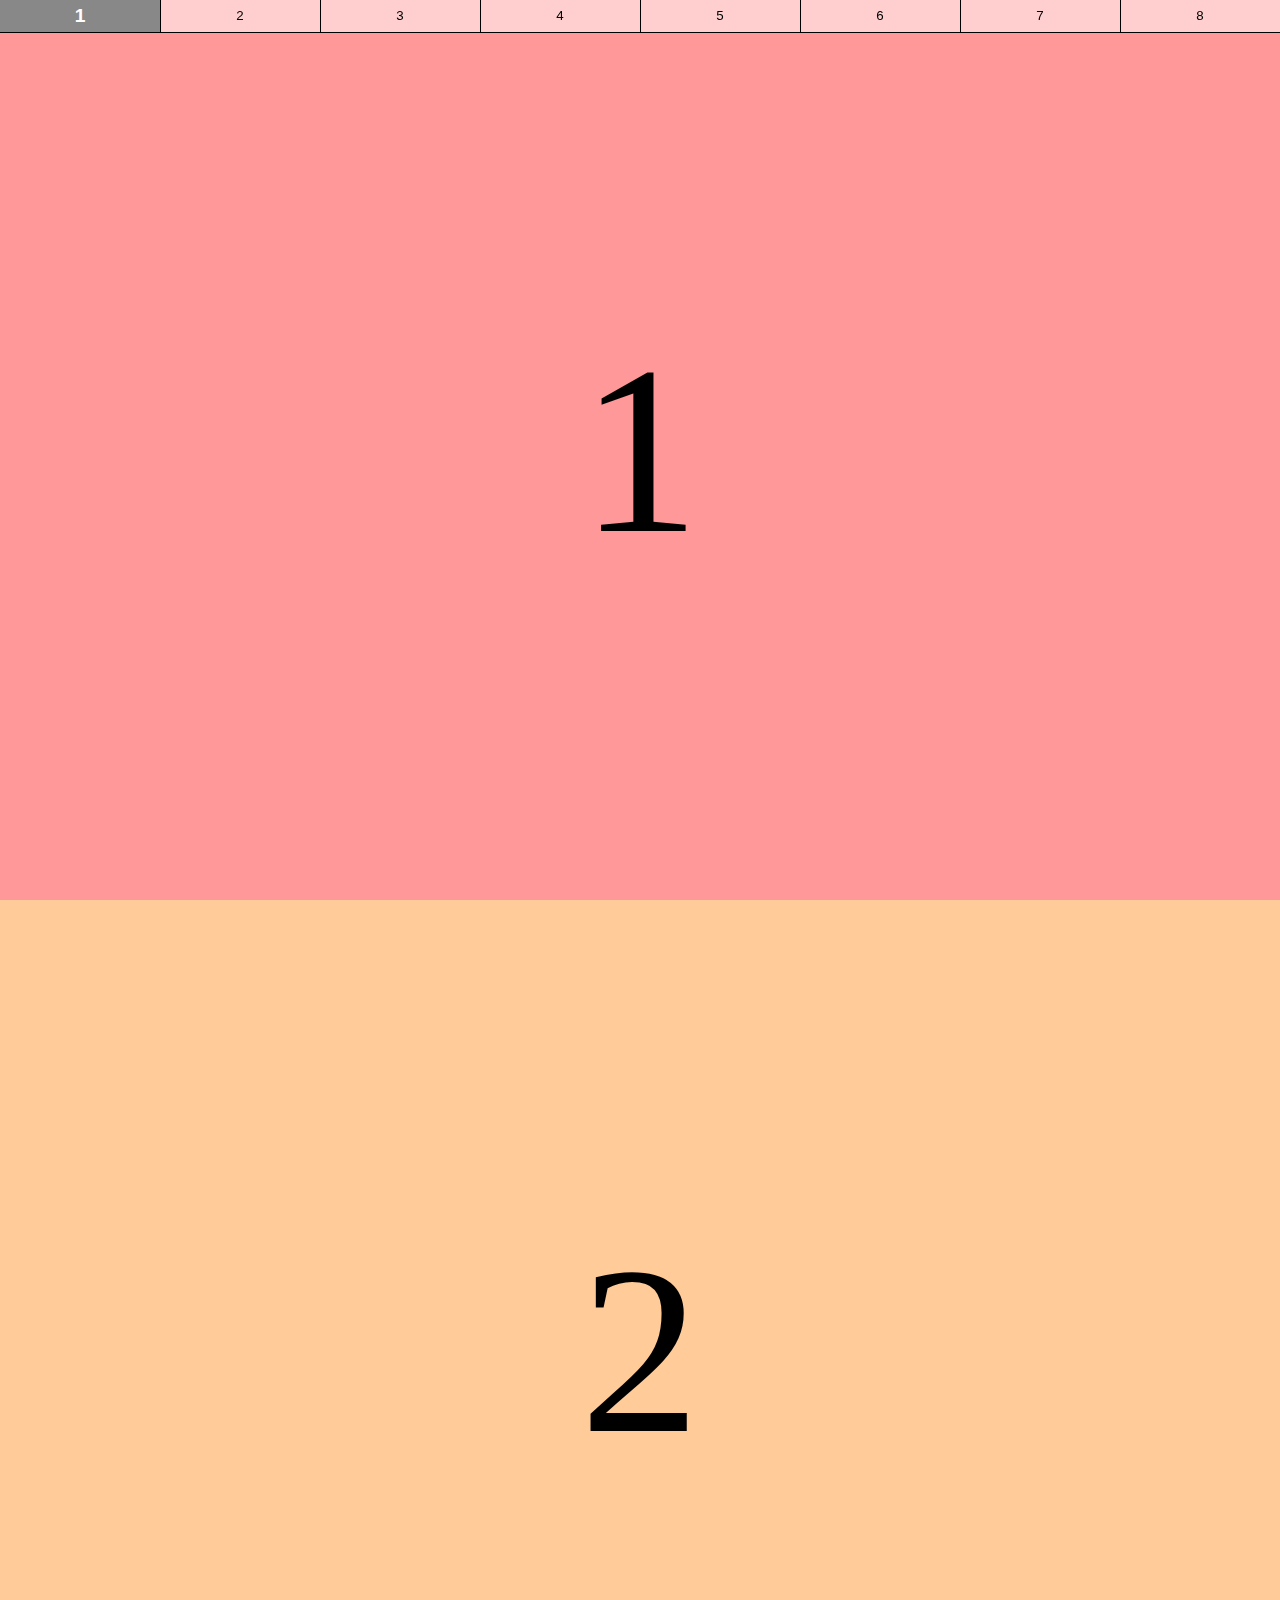
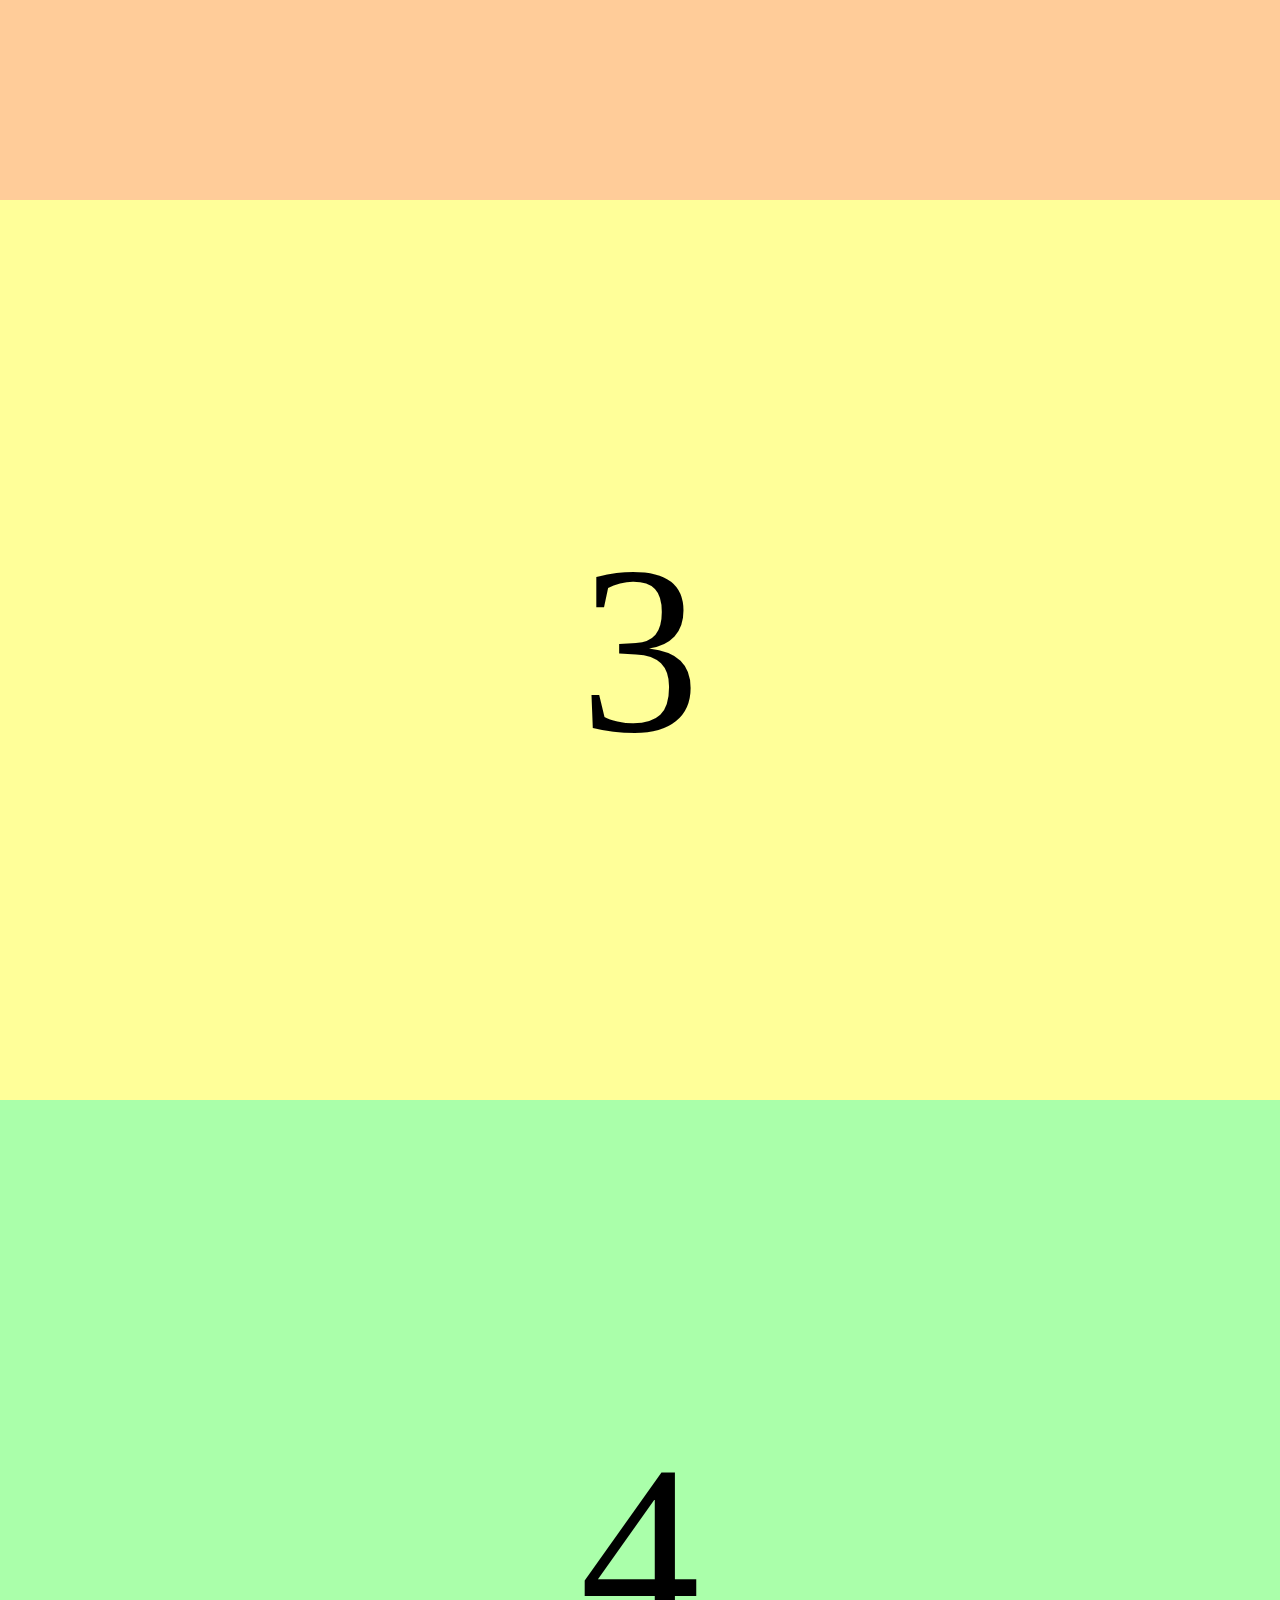
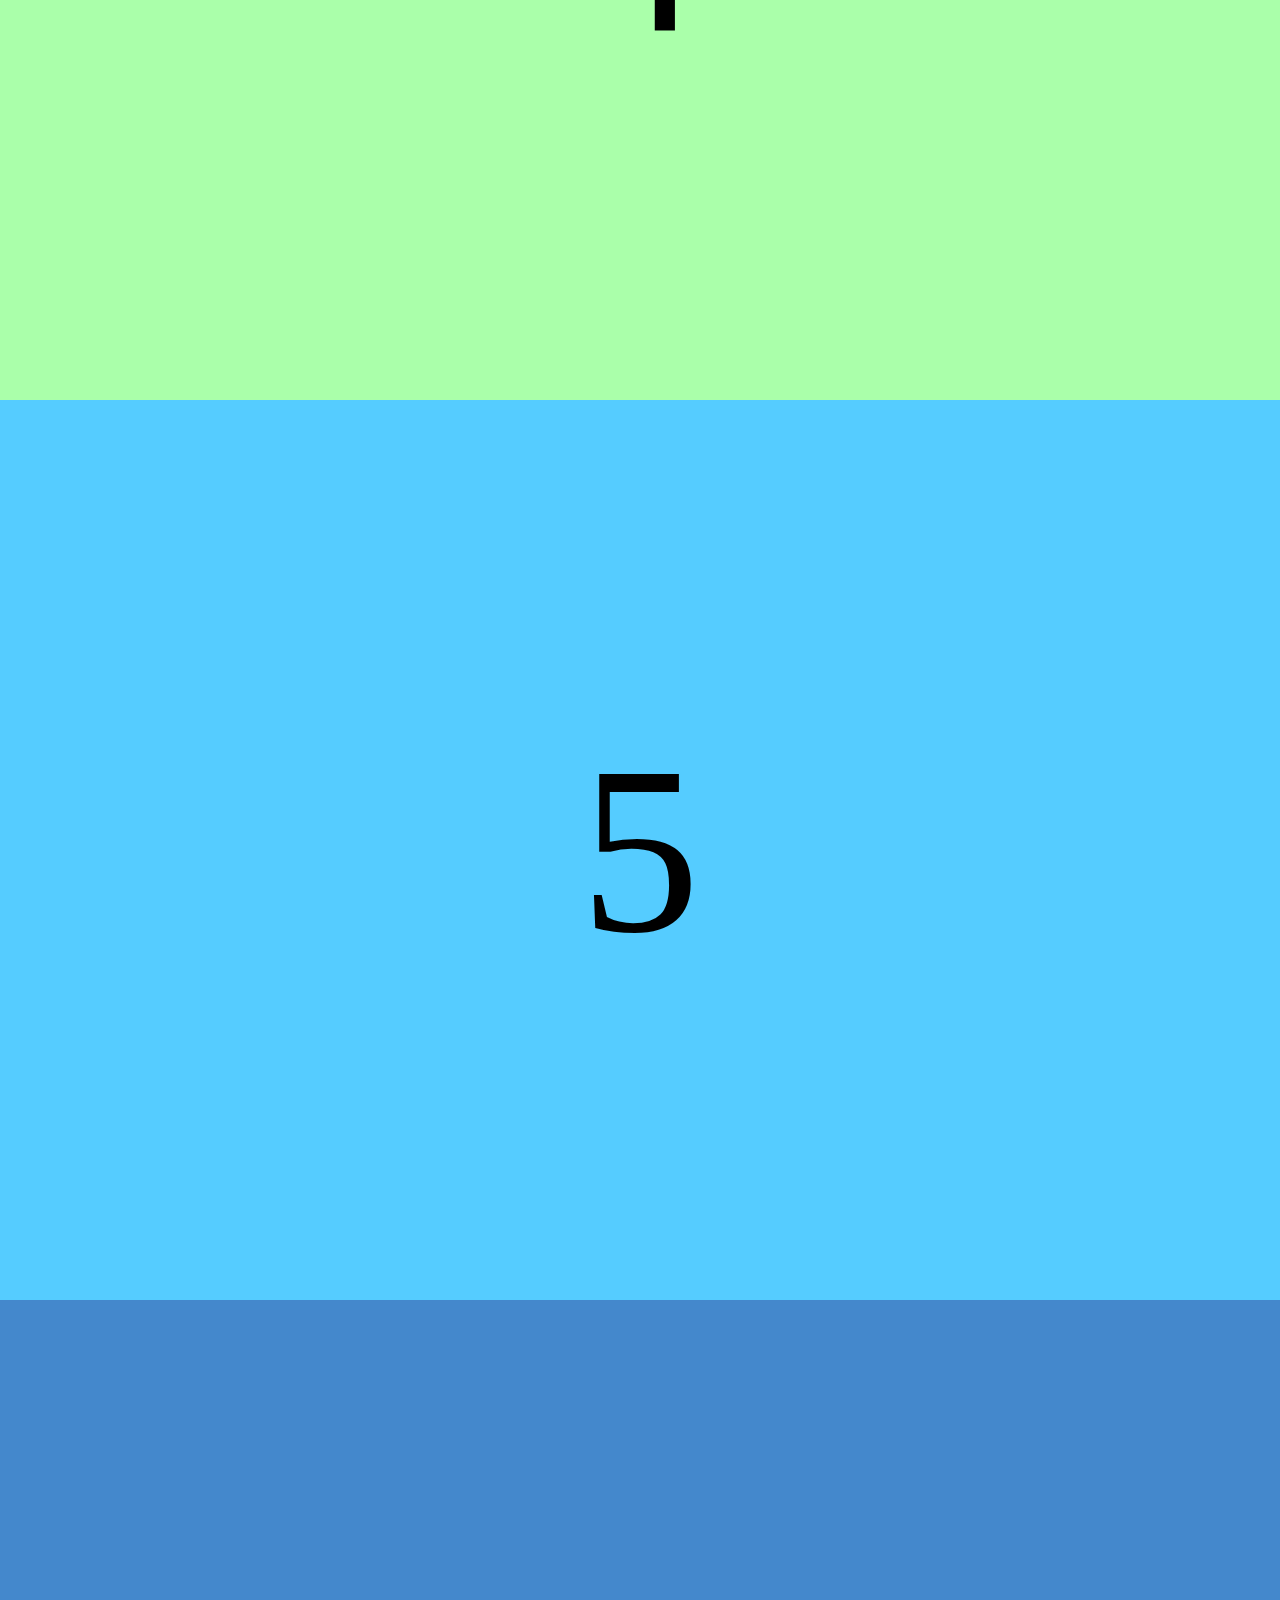
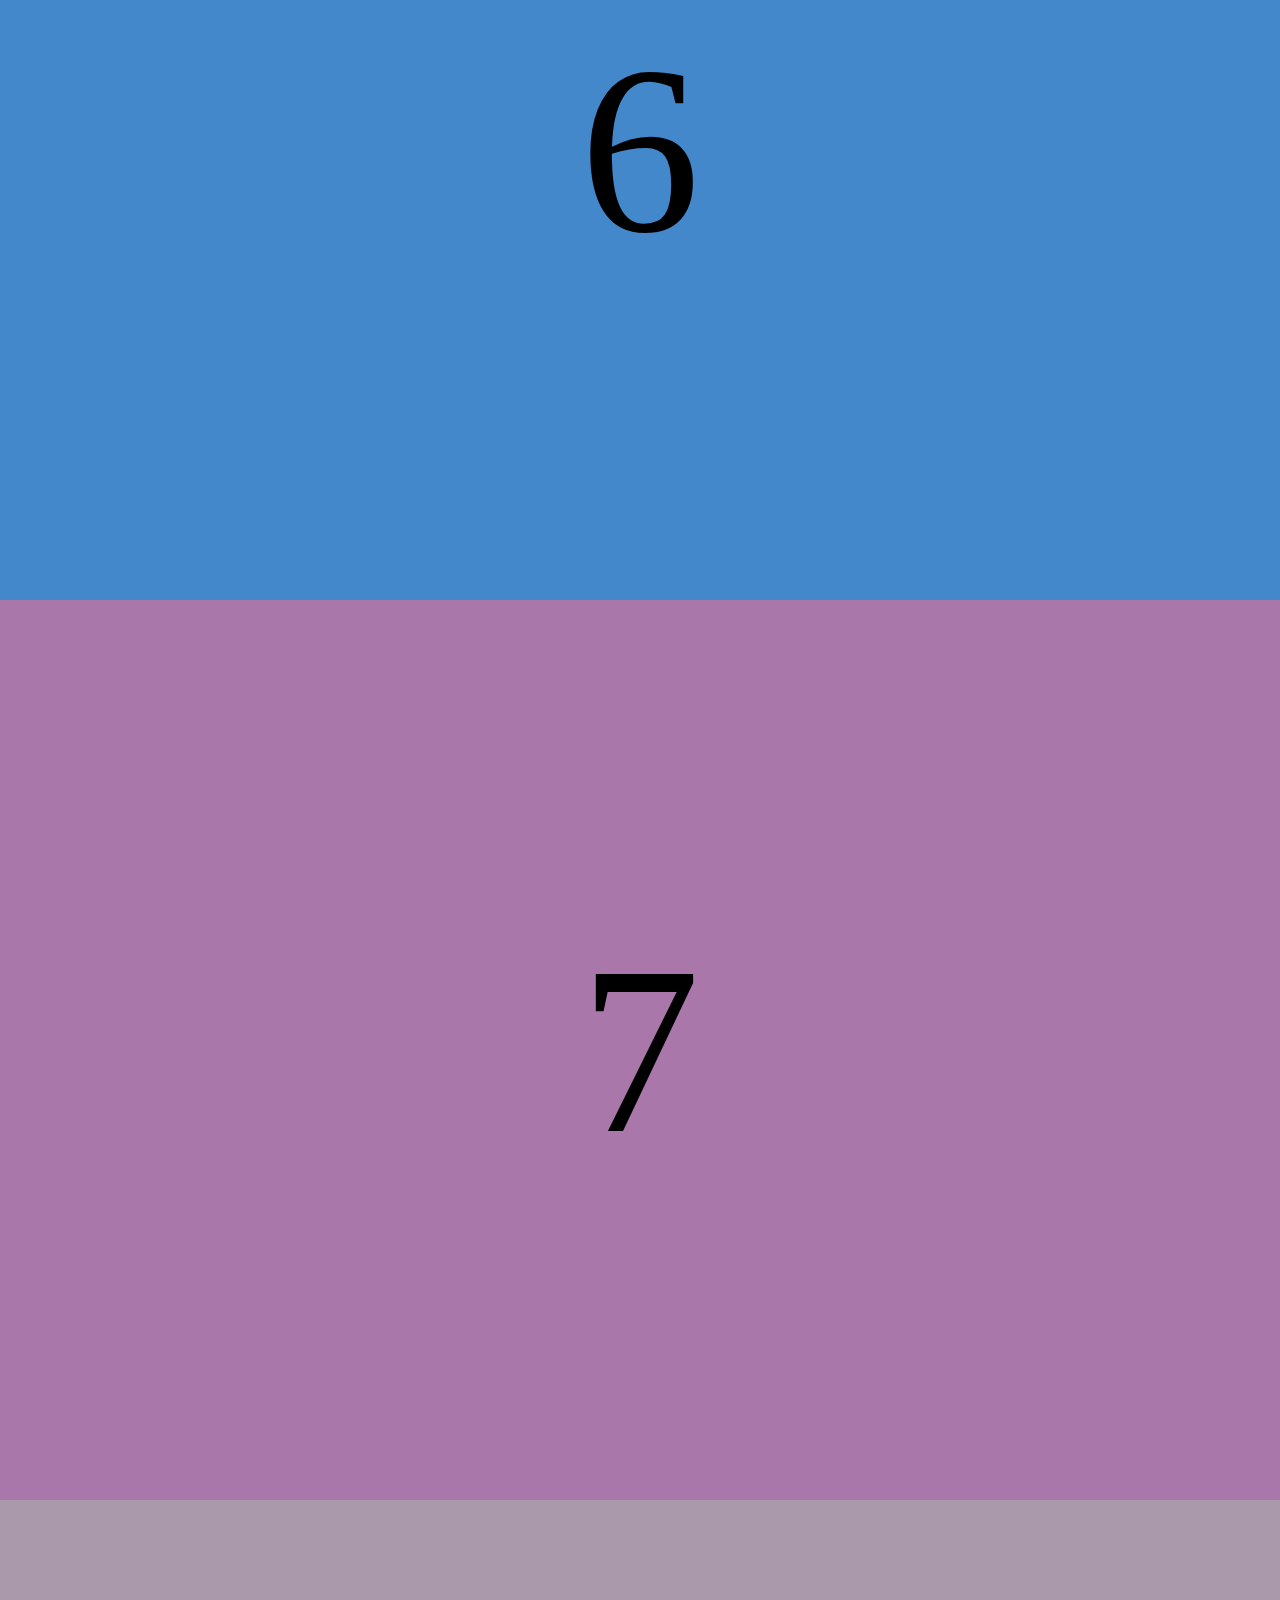
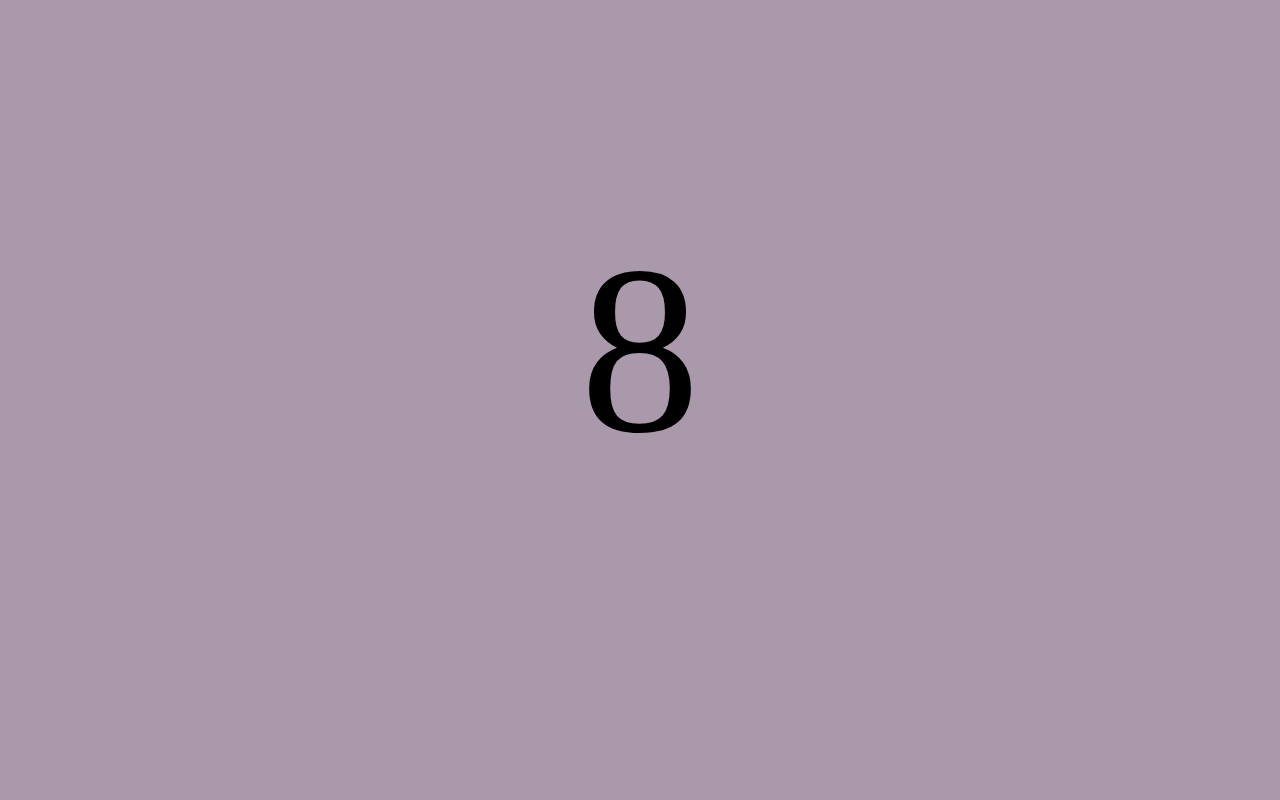
<file: a-offsetTop-scrollTop-clientHeight/index.html>
<!DOCTYPE html>
<html lang="en">
  <head>
    <meta charset="UTF-8" />
    <meta name="viewport" content="width=device-width, initial-scale=1.0" />
    <title>Document</title>
    <link rel="stylesheet" href="style.css" />
    <script defer src="index.js"></script>
  </head>
  <body>
    <div id="app">
      <ul id="nav">
        <li class="on"><button>1</button></li>
        <li><button>2</button></li>
        <li><button>3</button></li>
        <li><button>4</button></li>
        <li><button>5</button></li>
        <li><button>6</button></li>
        <li><button>7</button></li>
        <li><button>8</button></li>
      </ul>
      <div id="contents">
        <div>1</div>
        <div>2</div>
        <div>3</div>
        <div>4</div>
        <div>5</div>
        <div>6</div>
        <div>7</div>
        <div>8</div>
      </div>
    </div>
  </body>
</html>
</file>
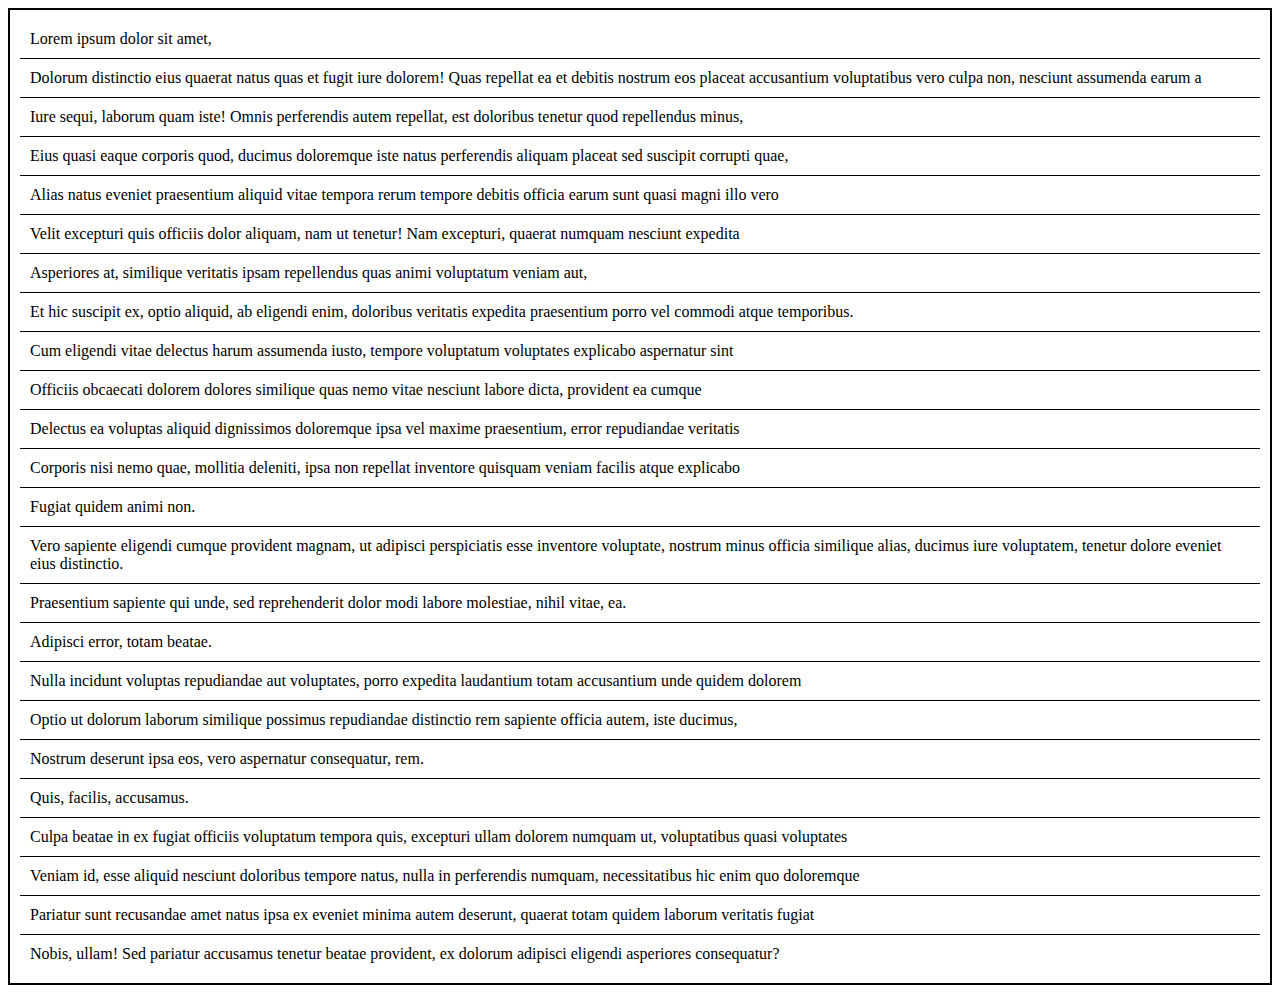
<file: javascript/index.html>
<!DOCTYPE html>
<html lang="en">
  <head>
    <meta charset="UTF-8" />
    <meta name="viewport" content="width=device-width, initial-scale=1.0" />
    <link rel="stylesheet" href="style.css" />
    <title>Document</title>
  </head>

  <body>
    <div id="app">
      <div class="wrapper">
        <div class="item">
          Lorem ipsum dolor sit amet,
          <div class="context">consectetur adipisicing elit.</div>
        </div>
        <div class="item">
          Dolorum distinctio eius quaerat natus quas et fugit iure dolorem! Quas
          repellat ea et debitis nostrum eos placeat accusantium voluptatibus
          vero culpa non, nesciunt assumenda earum a
          <div class="context">
            consequatur velit id doloribus quae dolorum facere nemo, inventore
            hic adipisci odit.
          </div>
        </div>
        <div class="item">
          Iure sequi, laborum quam iste! Omnis perferendis autem repellat, est
          doloribus tenetur quod repellendus minus,
          <div class="context">
            debitis eum beatae officia pariatur dolores dolorum reprehenderit
            assumenda perspiciatis natus ab! Fugit facere itaque placeat minus,
            perspiciatis ad quod nisi temporibus deleniti, quasi esse alias,
            recusandae expedita.
          </div>
        </div>
        <div class="item">
          Eius quasi eaque corporis quod, ducimus doloremque iste natus
          perferendis aliquam placeat sed suscipit corrupti quae,
          <div class="context">
            ea amet ratione! Laborum sapiente corporis, alias ea adipisci
            praesentium ratione quibusdam voluptate perspiciatis porro labore
            eveniet dolore delectus cumque sunt! Rerum veritatis facilis
            molestias laboriosam.
          </div>
        </div>
        <div class="item">
          Alias natus eveniet praesentium aliquid vitae tempora rerum tempore
          debitis officia earum sunt quasi magni illo vero
          <div class="context">
            harum sapiente perspiciatis porro nobis quae, error? Sint minus
            ullam, officia libero quisquam quam laudantium unde quos fuga minima
            perferendis consectetur repudiandae soluta, corporis? Delectus,
            quaerat.
          </div>
        </div>
        <div class="item">
          Velit excepturi quis officiis dolor aliquam, nam ut tenetur! Nam
          excepturi, quaerat numquam nesciunt expedita
          <div class="context">
            aspernatur sed aliquid eaque, eligendi qui eius facere animi rem
            accusamus sunt rerum vero doloremque.
          </div>
        </div>
        <div class="item">
          Asperiores at, similique veritatis ipsam repellendus quas animi
          voluptatum veniam aut,
          <div class="context">assumenda tenetur laborum adipisci.</div>
        </div>
        <div class="item">
          Et hic suscipit ex, optio aliquid, ab eligendi enim, doloribus
          veritatis expedita praesentium porro vel commodi atque temporibus.
          <div class="context">
            Obcaecati modi quas inventore illum sapiente eligendi nostrum minima
            iusto quae ipsa, neque quia dicta aliquam.
          </div>
        </div>
        <div class="item">
          Cum eligendi vitae delectus harum assumenda iusto, tempore voluptatum
          voluptates explicabo aspernatur sint
          <div class="context">
            alias quisquam, doloremque? Quaerat natus, dolores esse recusandae
            ea accusantium, illum neque placeat maiores odit minima dolorem
            obcaecati autem sequi, labore error provident incidunt? Possimus, ab
            laudantium necessitatibus provident dignissimos porro pariatur alias
            quia sunt labore quisquam asperiores harum vitae quaerat sint nisi
            exercitationem deserunt nam.
          </div>
        </div>
        <div class="item">
          Officiis obcaecati dolorem dolores similique quas nemo vitae nesciunt
          labore dicta, provident ea cumque
          <div class="context">
            accusantium iure voluptatum atque fugit non laudantium debitis
            mollitia.
          </div>
        </div>
        <div class="item">
          Delectus ea voluptas aliquid dignissimos doloremque ipsa vel maxime
          praesentium, error repudiandae veritatis
          <div class="context">
            voluptatem provident eaque temporibus accusamus quia vitae, quaerat,
            fuga laboriosam excepturi reprehenderit rerum pariatur voluptates
            tenetur.
          </div>
        </div>
        <div class="item">
          Corporis nisi nemo quae, mollitia deleniti, ipsa non repellat
          inventore quisquam veniam facilis atque explicabo
          <div class="context">
            blanditiis incidunt corrupti temporibus et, commodi maiores minima
            quos magni magnam velit.
          </div>
        </div>
        <div class="item">
          Fugiat quidem animi non.
          <div class="context">
            Reprehenderit unde in, esse nesciunt, earum praesentium, et
            aspernatur eaque impedit blanditiis possimus nam nobis, facere
            veritatis eum eos fugiat quasi! Illo deleniti iure, voluptates
            veritatis ipsa magni consequuntur a possimus quas temporibus veniam
            soluta reiciendis harum dignissimos nobis necessitatibus consequatur
            ex aliquam eum accusamus.
          </div>
        </div>
        <div class="item">
          Vero sapiente eligendi cumque provident magnam, ut adipisci
          perspiciatis esse inventore voluptate, nostrum minus officia similique
          alias, ducimus iure voluptatem, tenetur dolore eveniet eius
          distinctio.
          <div class="context">
            Repellendus totam asperiores aliquam veniam atque ullam odio
            deserunt debitis omnis ipsa quam corporis nihil rerum et ratione
            distinctio pariatur, explicabo.
          </div>
        </div>
        <div class="item">
          Praesentium sapiente qui unde, sed reprehenderit dolor modi labore
          molestiae, nihil vitae, ea.
          <div class="context">
            Illo provident earum nobis doloribus aut quisquam et ipsum ipsam
            vitae, quasi praesentium itaque laborum harum mollitia quod facilis
            error corrupti, perspiciatis nemo ducimus eligendi molestias
            accusamus, nesciunt at.
          </div>
        </div>
        <div class="item">
          Adipisci error, totam beatae.
          <div class="context">Qui distinctio delectus reiciendis nisi a.</div>
        </div>
        <div class="item">
          Nulla incidunt voluptas repudiandae aut voluptates, porro expedita
          laudantium totam accusantium unde quidem dolorem
          <div class="context">
            temporibus minima, iste est quas, id provident, tempora laboriosam.
          </div>
        </div>
        <div class="item">
          Optio ut dolorum laborum similique possimus repudiandae distinctio rem
          sapiente officia autem, iste ducimus,
          <div class="context">
            consequuntur perspiciatis temporibus voluptates commodi assumenda
            ipsam! Esse, eligendi, doloremque.
          </div>
        </div>
        <div class="item">
          Nostrum deserunt ipsa eos, vero aspernatur consequatur, rem.
          <div class="context">Neque, iste.</div>
        </div>
        <div class="item">
          Quis, facilis, accusamus.
          <div class="context">Provident, enim.</div>
        </div>
        <div class="item">
          Culpa beatae in ex fugiat officiis voluptatum tempora quis, excepturi
          ullam dolorem numquam ut, voluptatibus quasi voluptates
          <div class="context">
            repellat odit incidunt possimus odio sapiente aspernatur! Quidem
            incidunt placeat aperiam, ea omnis earum eveniet, inventore repellat
            asperiores autem expedita adipisci soluta commodi aliquid.
          </div>
        </div>
        <div class="item">
          Veniam id, esse aliquid nesciunt doloribus tempore natus, nulla in
          perferendis numquam, necessitatibus hic enim quo doloremque
          <div class="context">
            voluptatum pariatur exercitationem ut officiis assumenda.
          </div>
        </div>
        <div class="item">
          Pariatur sunt recusandae amet natus ipsa ex eveniet minima autem
          deserunt, quaerat totam quidem laborum veritatis fugiat
          <div class="context">
            asperiores molestias exercitationem unde incidunt ipsam est,
            delectus et! Ex magnam sapiente doloremque at voluptatem laborum,
            sint nostrum eaque vitae a.
          </div>
        </div>
        <div class="item">
          Nobis, ullam! Sed pariatur accusamus tenetur beatae provident, ex
          dolorum adipisci eligendi asperiores consequatur?
          <div class="context">
            Iusto natus libero aliquam incidunt, perferendis.
          </div>
        </div>
      </div>
    </div>
    <script src="index.js"></script>
  </body>
</html>
</file>
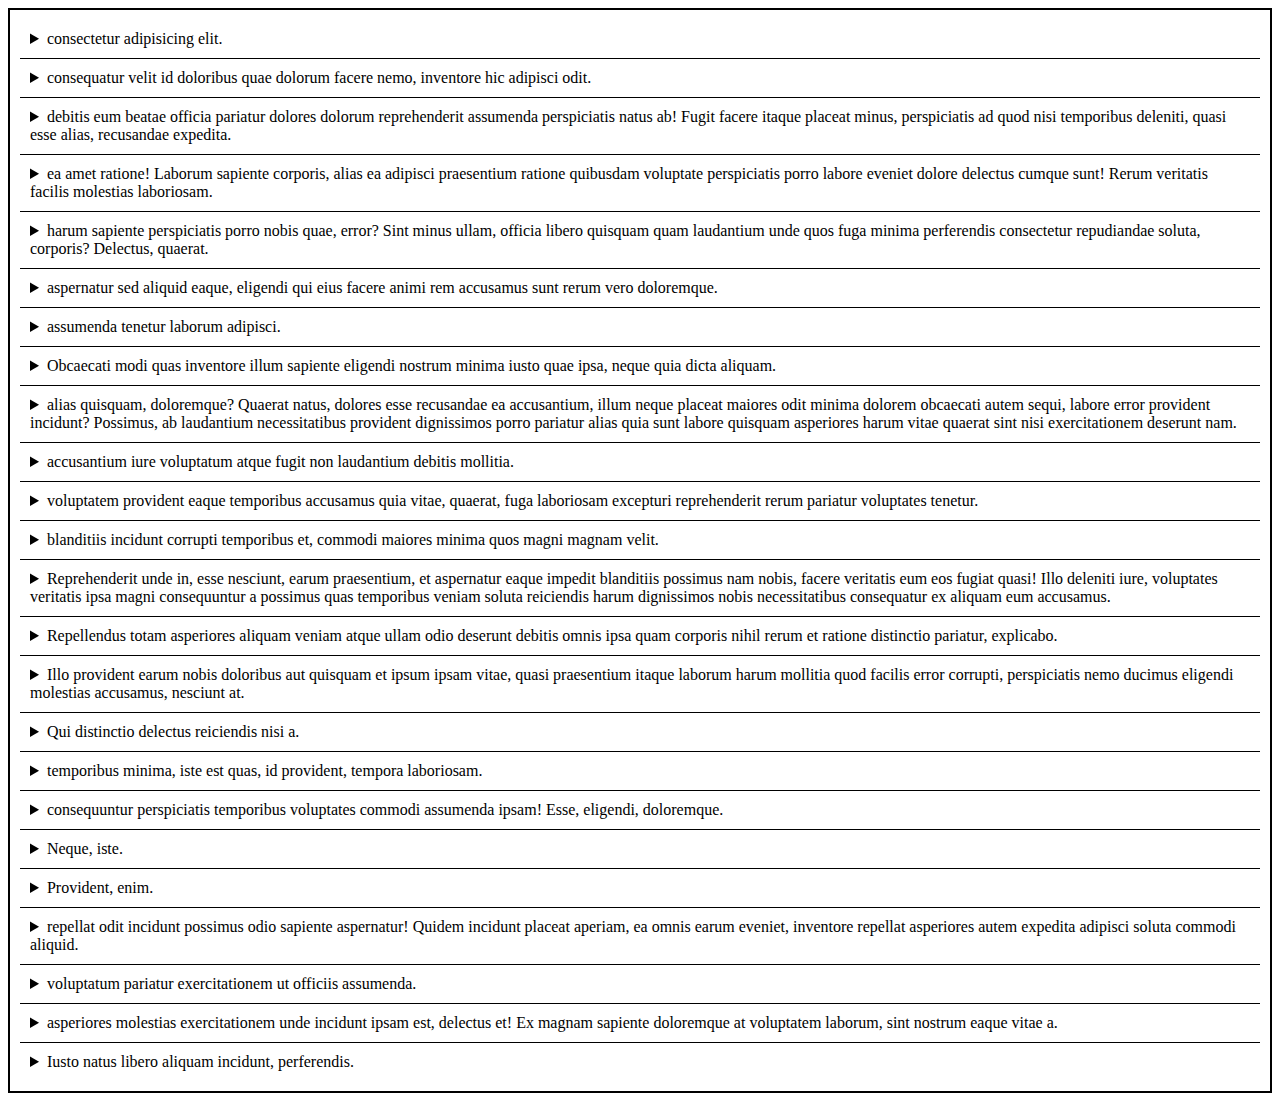
<file: use-html-detail-tag/index.html>
<!DOCTYPE html>
<html lang="en">
  <head>
    <meta charset="UTF-8" />
    <meta name="viewport" content="width=device-width, initial-scale=1.0" />
    <link rel="stylesheet" href="style.css" />
    <title>Document</title>
  </head>

  <!-- DO NOT FIX THIS FILE -->

  <body>
    <header></header>

    <div class="wrapper">
      <details>
        <summary>consectetur adipisicing elit.</summary>
        <p>Lorem ipsum dolor sit amet,</p>
      </details>
      <details>
        <summary>
          consequatur velit id doloribus quae dolorum facere nemo, inventore hic
          adipisci odit.
        </summary>
        <p>
          Dolorum distinctio eius quaerat natus quas et fugit iure dolorem! Quas
          repellat ea et debitis nostrum eos placeat accusantium voluptatibus
          vero culpa non, nesciunt assumenda earum a
        </p>
      </details>
      <details>
        <summary>
          debitis eum beatae officia pariatur dolores dolorum reprehenderit
          assumenda perspiciatis natus ab! Fugit facere itaque placeat minus,
          perspiciatis ad quod nisi temporibus deleniti, quasi esse alias,
          recusandae expedita.
        </summary>
        <p>
          Iure sequi, laborum quam iste! Omnis perferendis autem repellat, est
          doloribus tenetur quod repellendus minus,
        </p>
      </details>
      <details>
        <summary>
          ea amet ratione! Laborum sapiente corporis, alias ea adipisci
          praesentium ratione quibusdam voluptate perspiciatis porro labore
          eveniet dolore delectus cumque sunt! Rerum veritatis facilis molestias
          laboriosam.
        </summary>
        <p>
          Eius quasi eaque corporis quod, ducimus doloremque iste natus
          perferendis aliquam placeat sed suscipit corrupti quae,
        </p>
      </details>
      <details>
        <summary>
          harum sapiente perspiciatis porro nobis quae, error? Sint minus ullam,
          officia libero quisquam quam laudantium unde quos fuga minima
          perferendis consectetur repudiandae soluta, corporis? Delectus,
          quaerat.
        </summary>
        <p>
          Alias natus eveniet praesentium aliquid vitae tempora rerum tempore
          debitis officia earum sunt quasi magni illo vero
        </p>
      </details>
      <details>
        <summary>
          aspernatur sed aliquid eaque, eligendi qui eius facere animi rem
          accusamus sunt rerum vero doloremque.
        </summary>
        <p>
          Velit excepturi quis officiis dolor aliquam, nam ut tenetur! Nam
          excepturi, quaerat numquam nesciunt expedita
        </p>
      </details>
      <details>
        <summary>assumenda tenetur laborum adipisci.</summary>
        <p>
          Asperiores at, similique veritatis ipsam repellendus quas animi
          voluptatum veniam aut,
        </p>
      </details>
      <details>
        <summary>
          Obcaecati modi quas inventore illum sapiente eligendi nostrum minima
          iusto quae ipsa, neque quia dicta aliquam.
        </summary>
        <p>
          Et hic suscipit ex, optio aliquid, ab eligendi enim, doloribus
          veritatis expedita praesentium porro vel commodi atque temporibus.
        </p>
      </details>
      <details>
        <summary>
          alias quisquam, doloremque? Quaerat natus, dolores esse recusandae ea
          accusantium, illum neque placeat maiores odit minima dolorem obcaecati
          autem sequi, labore error provident incidunt? Possimus, ab laudantium
          necessitatibus provident dignissimos porro pariatur alias quia sunt
          labore quisquam asperiores harum vitae quaerat sint nisi
          exercitationem deserunt nam.
        </summary>
        <p>
          Cum eligendi vitae delectus harum assumenda iusto, tempore voluptatum
          voluptates explicabo aspernatur sint
        </p>
      </details>
      <details>
        <summary>
          accusantium iure voluptatum atque fugit non laudantium debitis
          mollitia.
        </summary>
        <p>
          Officiis obcaecati dolorem dolores similique quas nemo vitae nesciunt
          labore dicta, provident ea cumque
        </p>
      </details>
      <details>
        <summary>
          voluptatem provident eaque temporibus accusamus quia vitae, quaerat,
          fuga laboriosam excepturi reprehenderit rerum pariatur voluptates
          tenetur.
        </summary>
        <p>
          Delectus ea voluptas aliquid dignissimos doloremque ipsa vel maxime
          praesentium, error repudiandae veritatis
        </p>
      </details>
      <details>
        <summary>
          blanditiis incidunt corrupti temporibus et, commodi maiores minima
          quos magni magnam velit.
        </summary>
        <p>
          Corporis nisi nemo quae, mollitia deleniti, ipsa non repellat
          inventore quisquam veniam facilis atque explicabo
        </p>
      </details>
      <details>
        <summary>
          Reprehenderit unde in, esse nesciunt, earum praesentium, et aspernatur
          eaque impedit blanditiis possimus nam nobis, facere veritatis eum eos
          fugiat quasi! Illo deleniti iure, voluptates veritatis ipsa magni
          consequuntur a possimus quas temporibus veniam soluta reiciendis harum
          dignissimos nobis necessitatibus consequatur ex aliquam eum accusamus.
        </summary>
        <p>Fugiat quidem animi non.</p>
      </details>
      <details>
        <summary>
          Repellendus totam asperiores aliquam veniam atque ullam odio deserunt
          debitis omnis ipsa quam corporis nihil rerum et ratione distinctio
          pariatur, explicabo.
        </summary>
        <p>
          Vero sapiente eligendi cumque provident magnam, ut adipisci
          perspiciatis esse inventore voluptate, nostrum minus officia similique
          alias, ducimus iure voluptatem, tenetur dolore eveniet eius
          distinctio.
        </p>
      </details>
      <details>
        <summary>
          Illo provident earum nobis doloribus aut quisquam et ipsum ipsam
          vitae, quasi praesentium itaque laborum harum mollitia quod facilis
          error corrupti, perspiciatis nemo ducimus eligendi molestias
          accusamus, nesciunt at.
        </summary>
        <p>
          Praesentium sapiente qui unde, sed reprehenderit dolor modi labore
          molestiae, nihil vitae, ea.
        </p>
      </details>
      <details>
        <summary>Qui distinctio delectus reiciendis nisi a.</summary>
        <p>Adipisci error, totam beatae.</p>
      </details>
      <details>
        <summary>
          temporibus minima, iste est quas, id provident, tempora laboriosam.
        </summary>
        <p>
          Nulla incidunt voluptas repudiandae aut voluptates, porro expedita
          laudantium totam accusantium unde quidem dolorem
        </p>
      </details>
      <details>
        <summary>
          consequuntur perspiciatis temporibus voluptates commodi assumenda
          ipsam! Esse, eligendi, doloremque.
        </summary>
        <p>
          Optio ut dolorum laborum similique possimus repudiandae distinctio rem
          sapiente officia autem, iste ducimus,
        </p>
      </details>
      <details>
        <summary>Neque, iste.</summary>
        <p>Nostrum deserunt ipsa eos, vero aspernatur consequatur, rem.</p>
      </details>
      <details>
        <summary>Provident, enim.</summary>
        <p>Quis, facilis, accusamus.</p>
      </details>
      <details>
        <summary>
          repellat odit incidunt possimus odio sapiente aspernatur! Quidem
          incidunt placeat aperiam, ea omnis earum eveniet, inventore repellat
          asperiores autem expedita adipisci soluta commodi aliquid.
        </summary>
        <p>
          Culpa beatae in ex fugiat officiis voluptatum tempora quis, excepturi
          ullam dolorem numquam ut, voluptatibus quasi voluptates
        </p>
      </details>
      <details>
        <summary>
          voluptatum pariatur exercitationem ut officiis assumenda.
        </summary>
        <p>
          Veniam id, esse aliquid nesciunt doloribus tempore natus, nulla in
          perferendis numquam, necessitatibus hic enim quo doloremque
        </p>
      </details>
      <details>
        <summary>
          asperiores molestias exercitationem unde incidunt ipsam est, delectus
          et! Ex magnam sapiente doloremque at voluptatem laborum, sint nostrum
          eaque vitae a.
        </summary>
        <p>
          Pariatur sunt recusandae amet natus ipsa ex eveniet minima autem
          deserunt, quaerat totam quidem laborum veritatis fugiat
        </p>
      </details>
      <details>
        <summary>Iusto natus libero aliquam incidunt, perferendis.</summary>
        <p>
          Sed pariatur accusamus tenetur beatae provident, ex dolorum adipisci
          eligendi asperiores consequatsummary
        </p>
      </details>
    </div>
    <script src="index.js"></script>
  </body>
</html>
</file>
<file: a-offsetTop-scrollTop-clientHeight/style.css>
body {
  padding: 0;
  margin: 0;
}

#nav {
  position: fixed;
  display: flex;
  flex-direction: row;
  left: 0;
  top: 0;
  right: 0;
  border-bottom: 1px solid #000;
  padding: 0;
  margin: 0;
  list-style: none;
  background-color: #fff8;
  color: #999;
  overflow: hidden;
}
#nav li {
  position: relative;
  flex: 1;
  text-align: center;
}
#nav li:before {
  content: "";
  display: block;
  position: absolute;
  left: 0;
  top: 0;
  bottom: 0;
  border-left: solid 1px #000;
}
#nav li:first-child::before {
  border: 0;
}
#nav button {
  display: block;
  line-height: 30px;
  width: 100%;
  border: 0;
  outline: 0;
  background-color: transparent;
  cursor: pointer;
  transition: 0.3s;
}
#nav button:hover {
  background-color: #fffc;
}
#nav li.on button {
  background-color: #888;
  color: #fff;
  font-weight: bold;
  font-size: 1.2em;
}

#contents > div {
  height: 100vh;
  line-height: 100vh;
  text-align: center;
  font-size: 15em;
}
#contents > div:nth-child(1) {
  background-color: #f99;
}
#contents > div:nth-child(2) {
  background-color: #fc9;
}
#contents > div:nth-child(3) {
  background-color: #ff9;
}
#contents > div:nth-child(4) {
  background-color: #afa;
}
#contents > div:nth-child(5) {
  background-color: #5cf;
}
#contents > div:nth-child(6) {
  background-color: #48c;
}
#contents > div:nth-child(7) {
  background-color: #a7a;
}
#contents > div:nth-child(8) {
  background-color: #a9a;
}
</file>
<file: javascript/style.css>
.wrapper {
  border: 2px solid #000;
  padding: 10px;
}

.item {
  position: relative;
  border-top: 1px solid #000;
  margin: 0;
  padding: 10px;
}

.item:first-child {
  border-top: 0;
}

.item:after {
  position: absolute;
  bottom: 10px;
  right: 10px;
  border: 1px solid #000;
  padding: 2px;
  font-size: 9px;
  background-color: #fff;
}

.item:hover:after {
  content: 'open';
}

.item.open:after {
  content: 'close';
}

.context {
  display: none;
  position: absolute;
  background-color: #fff;
  border: 1px solid #000;
  top: calc(100% - 10px);
  right: 10px;
  width: 60%;
  padding: 10px;
  z-index: 1;
}

/* do something here! */
.item.open .context {
  display: block;
}
</file>
<file: use-html-detail-tag/style.css>
.wrapper {
  padding: 10px;
  border: 2px solid #000;
}

details {
  position: relative;
  margin: 0;
  border-top: 1px solid #000;
}

details:first-child {
  border-top: 0;
}

summary {
  padding: 10px;
  outline: 0;
}

summary::-webkit-details-marker {
  display: none;
}

details p {
  position: absolute;
  background-color: #fff;
  border: 1px solid #000;
  top: calc(100% - 10px);
  right: 10px;
  width: 60%;
  padding: 10px;
  margin: 0;
  display: none;
  z-index: 1;
}

.context-button {
  position: absolute;
  bottom: 10px;
  right: 10px;
}

summary:after {
  position: absolute;
  bottom: 10px;
  right: 10px;
  border: 1px solid #000;
  padding: 2px;
  font-size: 9px;
  background-color: #fff;
}

summary:hover:after {
  content: 'open';
}

details[open] summary:after {
  content: 'close';
}

/* do something here */
details[open] p {
  display: block;
}

/**
 * <해설>

HTML5의 details 태그를 활용하면 팝오버 오픈을 위한 처리를 자바스크립트가 관여하지 않아도 되므로 코드가 훨씬 간결해진다.

 */
</file>
